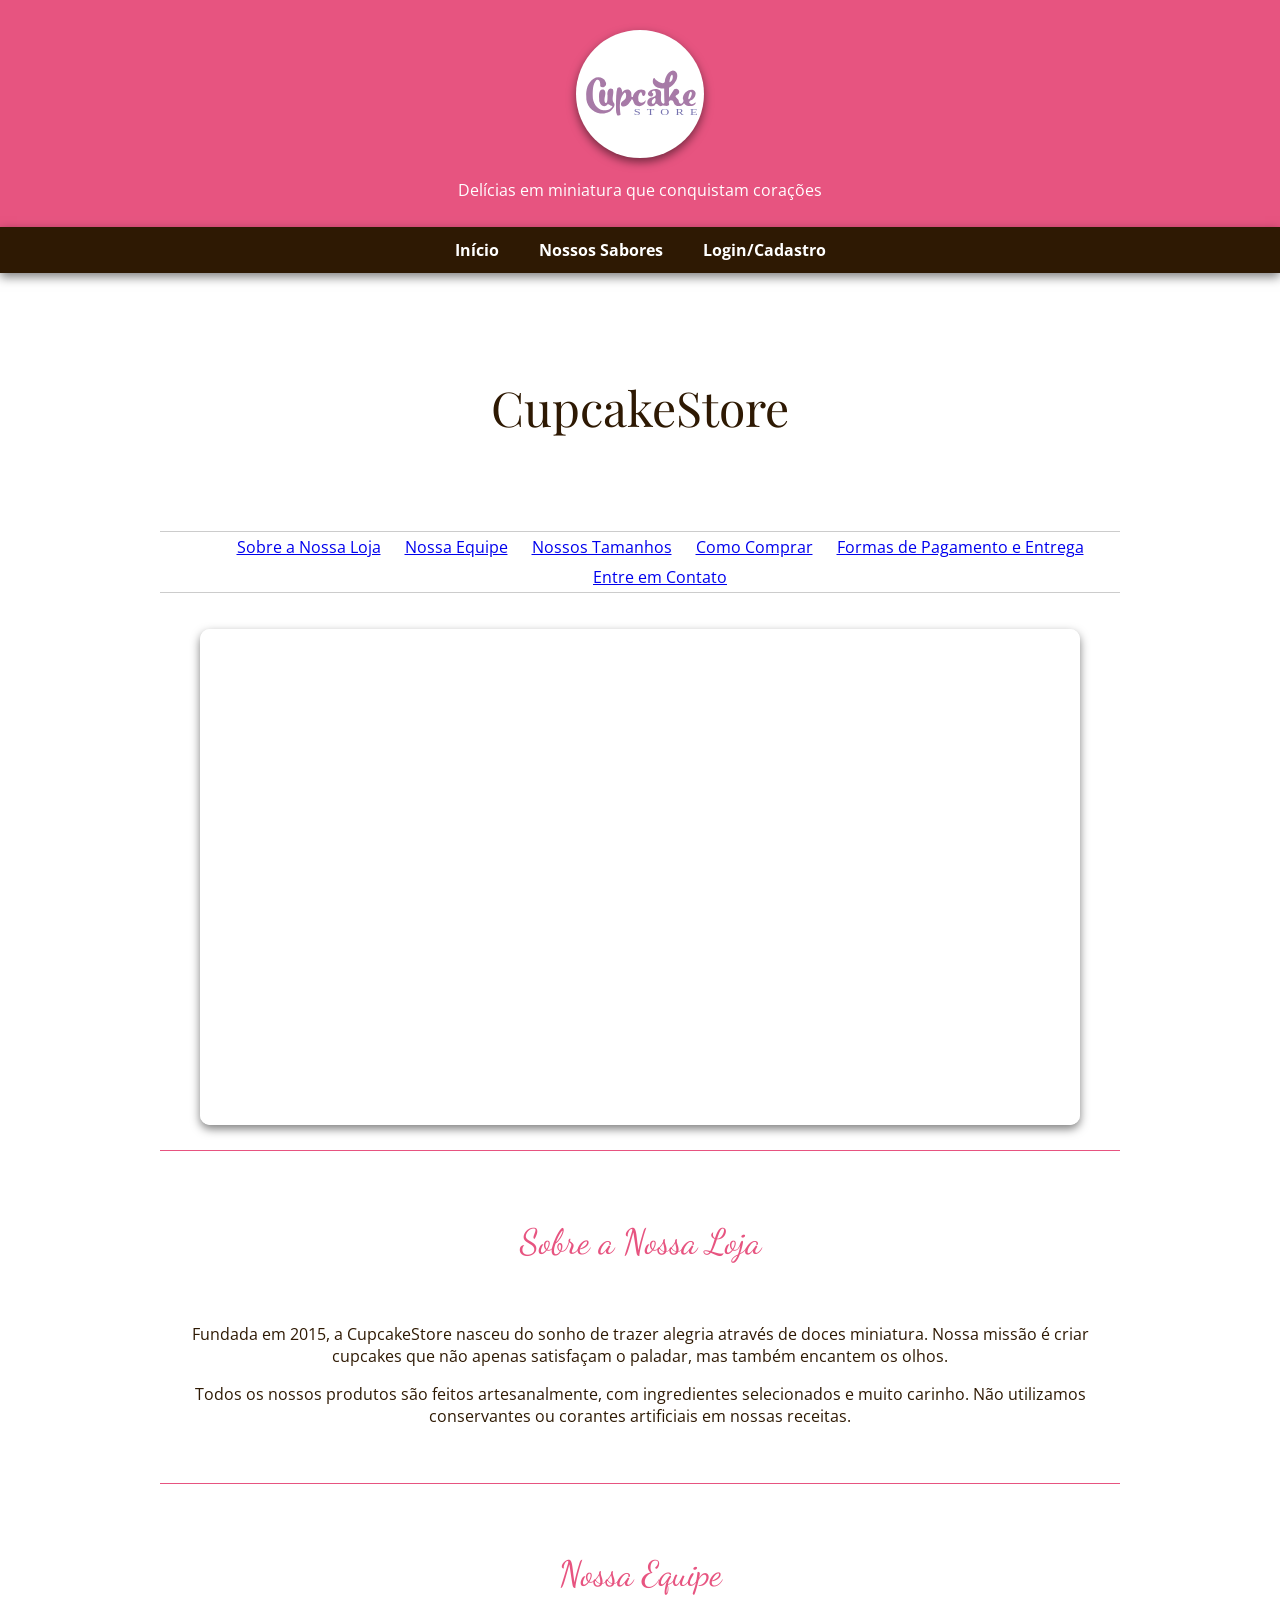
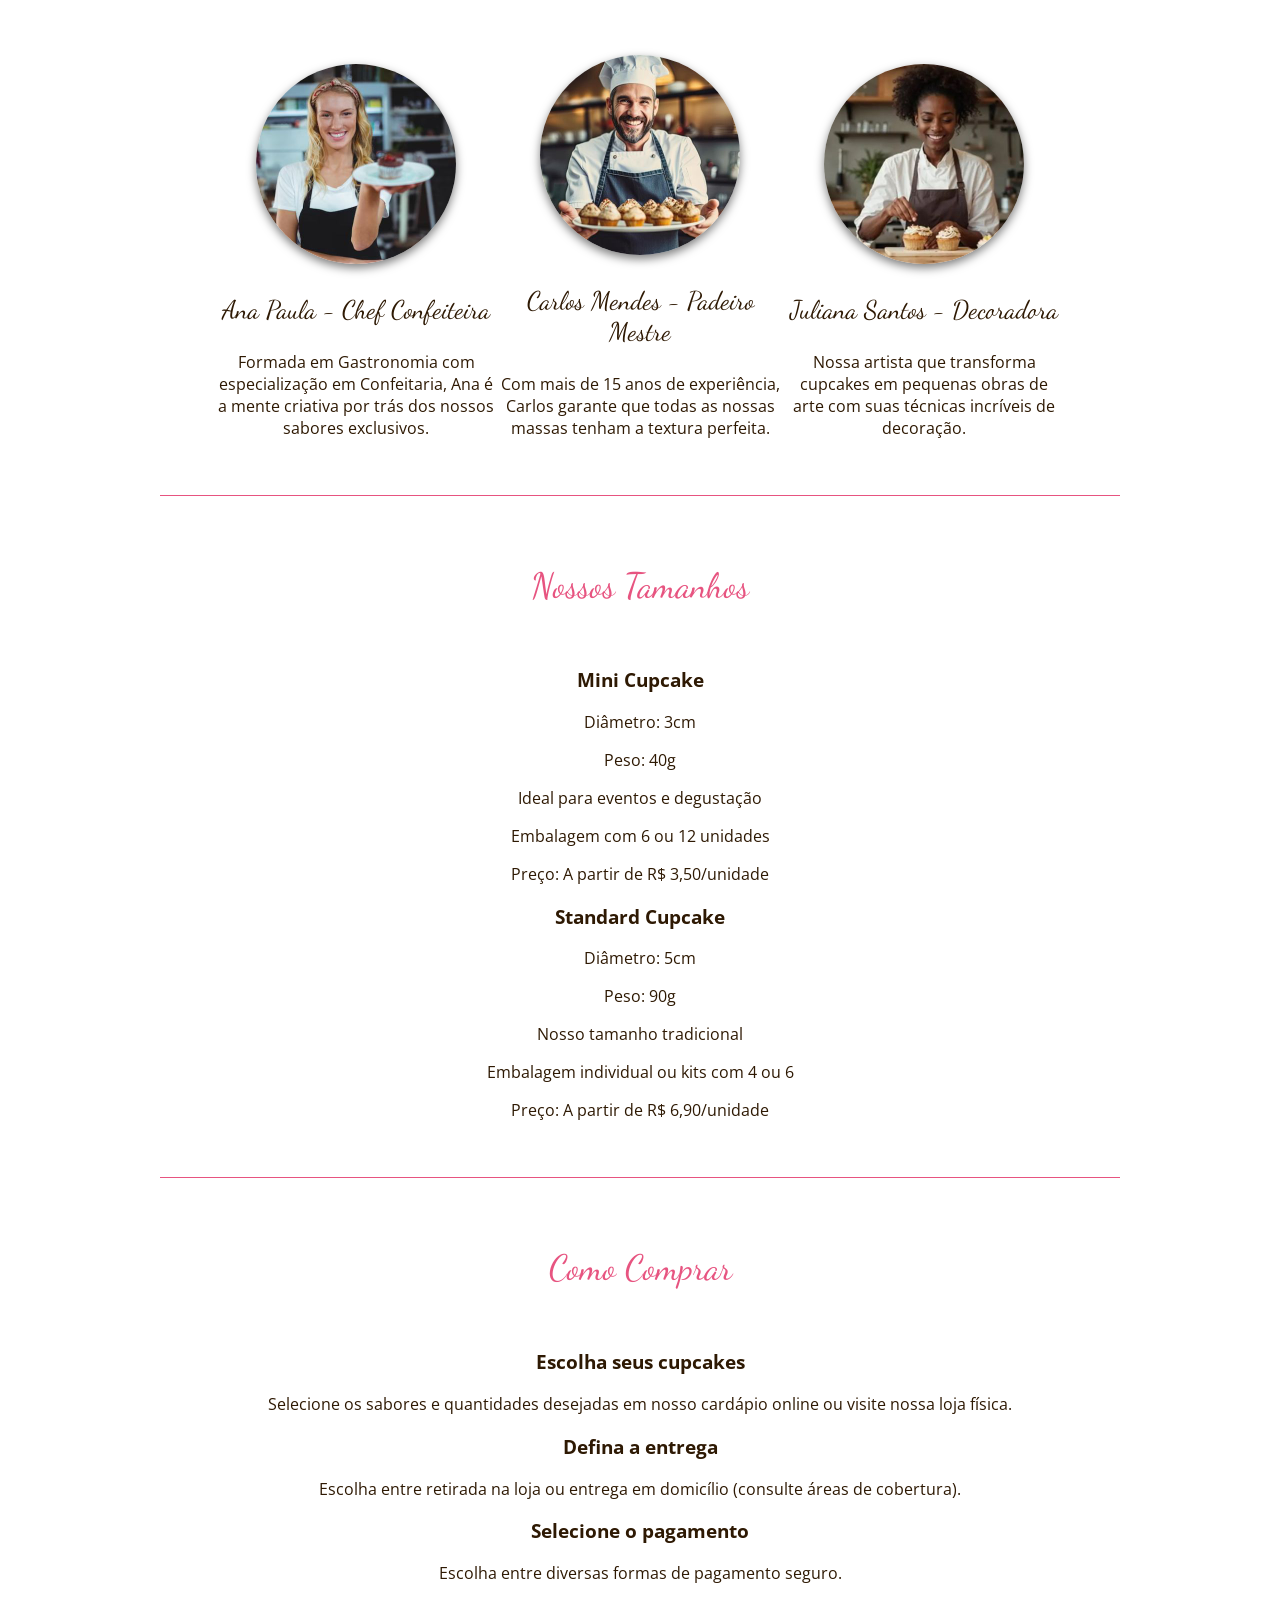
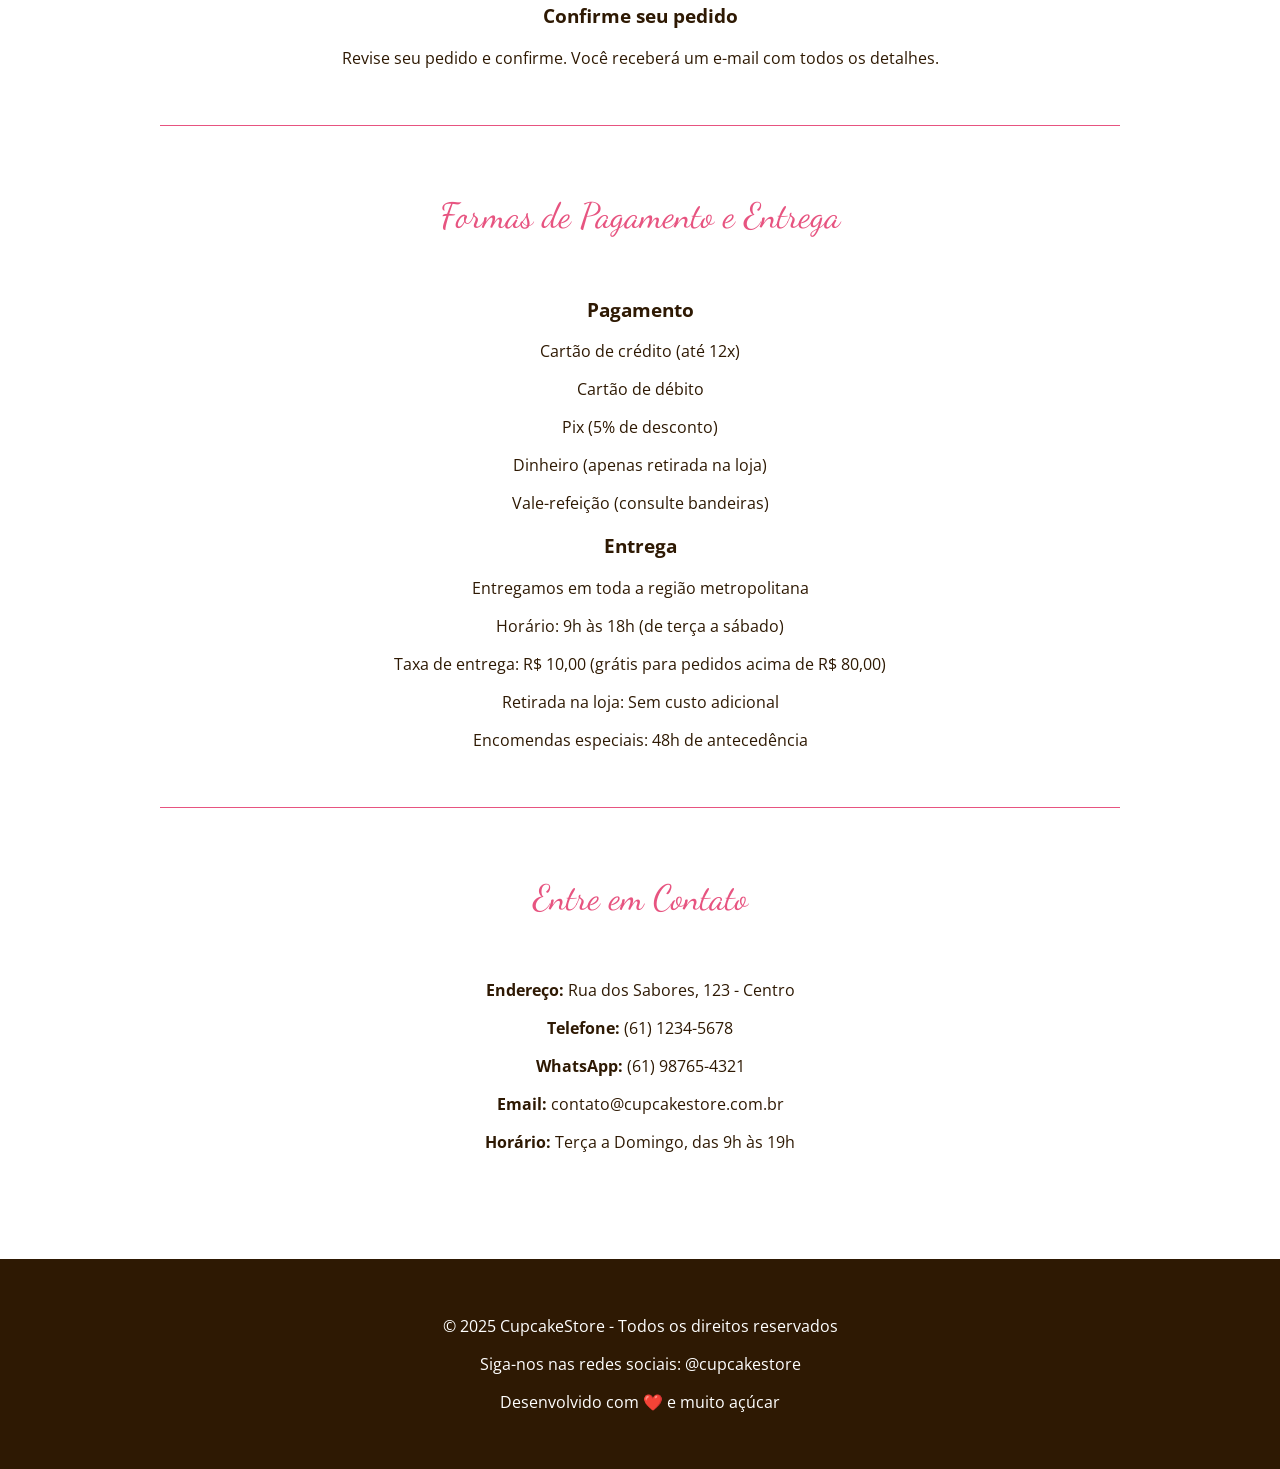
<file: index.html>
<!DOCTYPE html>
<html lang="pt-BR">

<head>
    <!-- Raiz do site ou subdomínio -->
    <meta charset="UTF-8">
    <meta name="viewport" content="width=device-width, initial-scale=1.0">
    <title>CupcakeStore - Delícias em Miniatura</title>
    <link rel="shortcut icon" href="img/cupcakestore-logo.svg" type="image/x-icon">
    <link rel="stylesheet" href="css/style.css">
    <link href="https://fonts.googleapis.com/css2?family=Dancing+Script&family=Open+Sans:ital,wght@0,300..800;1,300..800&family=Playfair+Display&display=swap" rel="stylesheet">
</head>

<body>
    <!-- Cabeçalho -->
    <header id="cabecalho">
        <!-- Logomarca e Slogan -->
        <div id="marca">
            <div class="conteiner">
                <img id="marcaImagem" src="img/cupcakestore-logo.svg" alt="cupcakestore-logo.svg" width="128px">
                <p id="marcaSlogan">Delícias em miniatura que conquistam corações</p>
            </div>
        </div>
        <!-- Navegação Global -->
        <nav id="navegacaoGlobal" class="fundo-escuro sombra">
            <ul class="conteiner">
                <li><a href="index.html">Início</a></li>
                <li><a href="sabores.html">Nossos Sabores</a></li>
                <li><a href="login.html">Login/Cadastro</a></li>
            </ul>
        </nav>
    </header>
    <hr>
    <!-- Conteúdo Principal -->
    <main id="principal" class="conteiner">
        <!-- Título da Página -->
        <h1>CupcakeStore</h1>
        <nav id="navegacaoLocal">
            <ul>
                <li><a href="#sobre">Sobre a Nossa Loja</a></li>
                <li><a href="#equipe">Nossa Equipe</a></li>
                <li><a href="#tamanhos">Nossos Tamanhos</a></li>
                <li><a href="#comprar">Como Comprar</a></li>
                <li><a href="#pagamento">Formas de Pagamento e Entrega</a></li>
                <li><a href="#contato">Entre em Contato</a></li>
            </ul>
        </nav>
        <!-- Iframe -->
        <section id="video">
            <iframe class="sombra" width="560" height="315"
                src="https://www.youtube.com/embed/6ISeH95sN54?si=oLLN1qYZLjZJIH_0&amp;controls=0"
                title="YouTube video player" frameborder="0"
                allow="accelerometer; autoplay; clipboard-write; encrypted-media; gyroscope; picture-in-picture; web-share"
                referrerpolicy="strict-origin-when-cross-origin" allowfullscreen>
            </iframe>
        </section>
        <!-- Sobre a Nossa Loja -->
        <section id="sobre" class="secao">
            <h2>Sobre a Nossa Loja</h2>
            <p>Fundada em 2015, a CupcakeStore nasceu do sonho de trazer alegria através de doces miniatura. Nossa
                missão é criar cupcakes que não apenas satisfaçam o paladar, mas também encantem os olhos.</p>

            <p>Todos os nossos produtos são feitos artesanalmente, com ingredientes selecionados e muito carinho. Não
                utilizamos conservantes ou corantes artificiais em nossas receitas.</p>
        </section>
        <!-- Nossa Equipe -->
        <section id="equipe" class="secao">
            <h2>Nossa Equipe</h2>
            <div>
                <div class="caixa">
                    <img class="borda-circulo sombra" src="img/equipe-ana-paula.jpg" alt="equipe-ana-paula.jpg" width="280px">
                    <h3>Ana Paula - Chef Confeiteira</h3>
                    <p>Formada em Gastronomia com especialização em Confeitaria, Ana é a mente criativa por trás dos nossos
                        sabores exclusivos.</p>
                </div>
                <div class="caixa">
                    <img class="borda-circulo sombra" src="img/equipe-carlos-mendes.jpg" alt="equipe-carlos-mendes.jpg" width="280px">
                    <h3>Carlos Mendes - Padeiro Mestre</h3>
                    <p>Com mais de 15 anos de experiência, Carlos garante que todas as nossas massas tenham a textura
                        perfeita.</p>
                </div>
                <div class="caixa">
                    <img class="borda-circulo sombra" src="img/equipe-juliana-santos.jpg" alt="equipe-juliana-santos.jpg" width="280px">
                    <h3>Juliana Santos - Decoradora</h3>
                    <p>Nossa artista que transforma cupcakes em pequenas obras de arte com suas técnicas incríveis de
                        decoração.</p>
                </div>
            </div>
        </section>
        <!-- Nossos Tamanhos -->
        <section id="tamanhos" class="secao">
            <h2>Nossos Tamanhos</h2>
            <div>
                <div>
                    <h3 class="texto-claro">Mini Cupcake</h3>
                    <p>Diâmetro: 3cm</p>
                    <p>Peso: 40g</p>
                    <p>Ideal para eventos e degustação</p>
                    <p>Embalagem com 6 ou 12 unidades</p>
                    <p>Preço: A partir de R$ 3,50/unidade</p>
                </div>
                <div>
                    <h3 class="texto-claro">Standard Cupcake</h3>
                    <p>Diâmetro: 5cm</p>
                    <p>Peso: 90g</p>
                    <p>Nosso tamanho tradicional</p>
                    <p>Embalagem individual ou kits com 4 ou 6</p>
                    <p>Preço: A partir de R$ 6,90/unidade</p>
                </div>
            </div>
        </section>
        <!-- Como Comprar -->
        <section id="comprar" class="secao">
            <h2>Como Comprar</h2>
            <div>
                <h3>Escolha seus cupcakes</h3>
                <p>Selecione os sabores e quantidades desejadas em nosso cardápio online ou visite nossa loja física.
                </p>
            </div>

            <div>
                <h3>Defina a entrega</h3>
                <p>Escolha entre retirada na loja ou entrega em domicílio (consulte áreas de cobertura).</p>
            </div>

            <div>
                <h3>Selecione o pagamento</h3>
                <p>Escolha entre diversas formas de pagamento seguro.</p>
            </div>

            <div>
                <h3>Confirme seu pedido</h3>
                <p>Revise seu pedido e confirme. Você receberá um e-mail com todos os detalhes.</p>
            </div>
        </section>
        <!-- Formas de Pagamento e Entrega -->
        <section id="pagamento" class="secao">
            <h2>Formas de Pagamento e Entrega</h2>
            <div>
                <div>
                    <h3>Pagamento</h3>
                    <p>Cartão de crédito (até 12x)</p>
                    <p>Cartão de débito</p>
                    <p>Pix (5% de desconto)</p>
                    <p>Dinheiro (apenas retirada na loja)</p>
                    <p>Vale-refeição (consulte bandeiras)</p>
                </div>
                <div>
                    <h3>Entrega</h3>
                    <p>Entregamos em toda a região metropolitana</p>
                    <p>Horário: 9h às 18h (de terça a sábado)</p>
                    <p>Taxa de entrega: R$ 10,00 (grátis para pedidos acima de R$ 80,00)</p>
                    <p>Retirada na loja: Sem custo adicional</p>
                    <p>Encomendas especiais: 48h de antecedência</p>
                </div>
            </div>
        </section>
        <!-- Entre em Contato -->
        <section id="contato" class="secao">
            <h2>Entre em Contato</h2>
            <p><strong>Endereço:</strong> Rua dos Sabores, 123 - Centro</p>
            <p><strong>Telefone:</strong> (61) 1234-5678</p>
            <p><strong>WhatsApp:</strong> (61) 98765-4321</p>
            <p><strong>Email:</strong> contato@cupcakestore.com.br</p>
            <p><strong>Horário:</strong> Terça a Domingo, das 9h às 19h</p>
        </section>
    </main>
    <hr>
    <!-- Rodapé -->
    <footer id="rodape">
        <p>&copy; 2025 CupcakeStore - Todos os direitos reservados</p>
        <p>Siga-nos nas redes sociais: @cupcakestore</p>
        <p>Desenvolvido com ❤️ e muito açúcar</p>
    </footer>
</body>

</html>
</file>
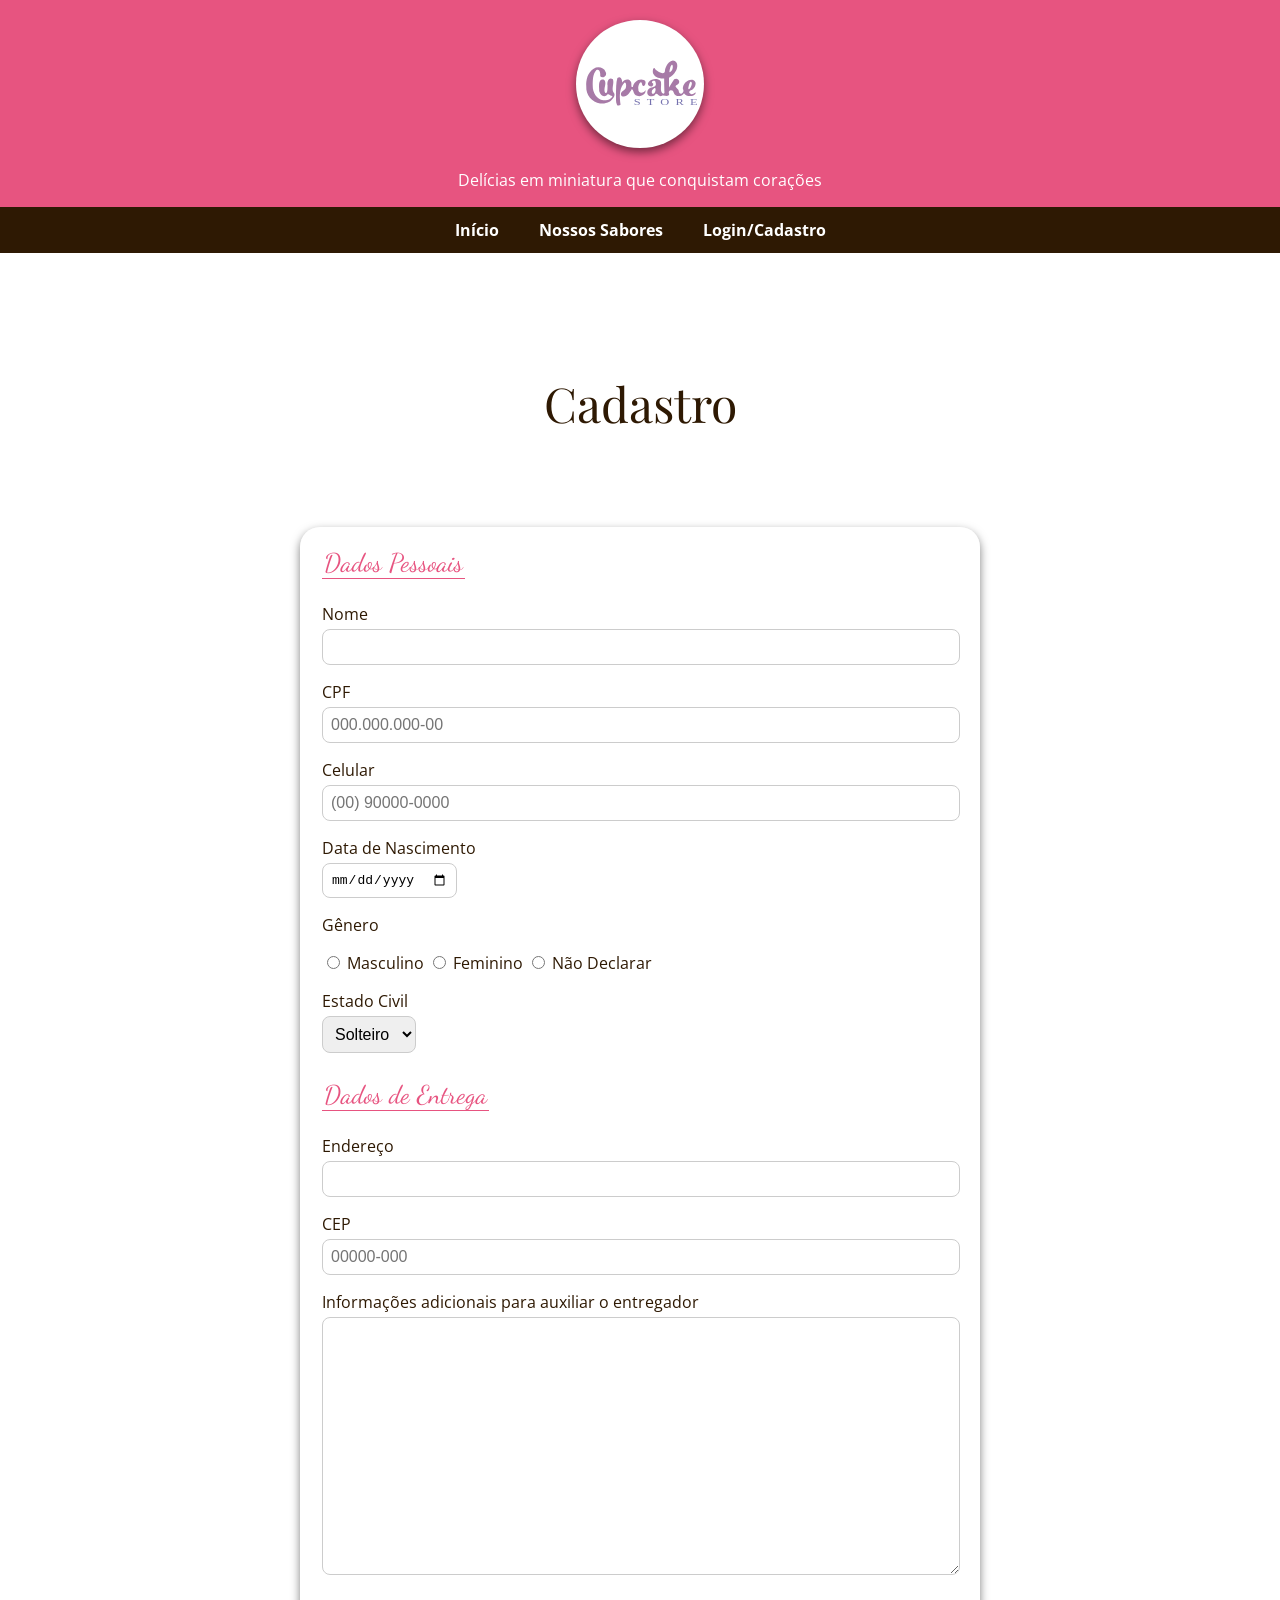
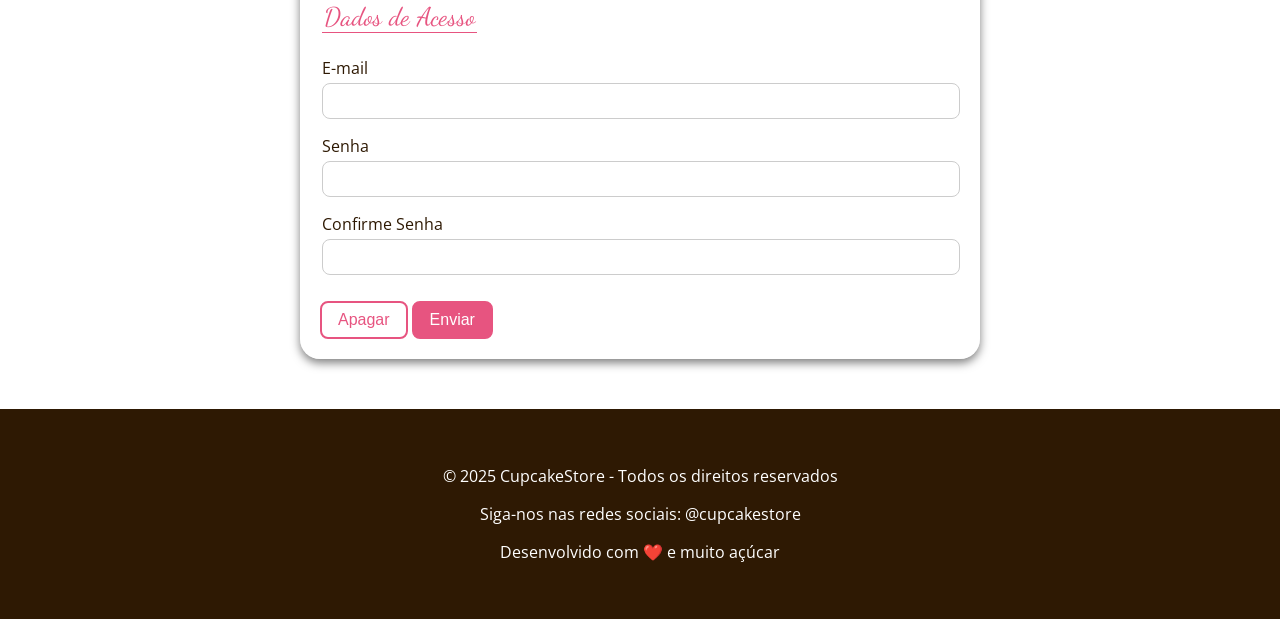
<file: cadastro.html>
<!DOCTYPE html>
<html lang="pt-BR">

<head>
    <base href="/">
    <meta charset="UTF-8">
    <meta name="viewport" content="width=device-width, initial-scale=1.0">
    <title>Cadastro - CupcakeStore</title>
    <link rel="shortcut icon" href="img/cupcakestore-logo.svg" type="image/x-icon">
    <link rel="shortcut icon" href="img/cupcakestore-logo.svg" type="image/x-icon">
    <link
        href="https://fonts.googleapis.com/css2?family=Dancing+Script&family=Open+Sans:ital,wght@0,300..800;1,300..800&family=Playfair+Display&display=swap"
        rel="stylesheet">
    <link rel="stylesheet" href="css/style.css">
</head>

<body>
    <header id="cabecalho">
        <div id="marca">
            <img id="marcaImagem" src="img/cupcakestore-logo.svg" width="128px" alt="">
            <p id="marcaSlogan">Delícias em miniatura que conquistam corações</p>
        </div>
        <!-- Navegação Global -->
        <nav id="navegacaoGlobal">
            <ul>
                <li><a href="index.html">Início</a></li>
                <li><a href="sabores.html">Nossos Sabores</a></li>
                <li><a href="login.html">Login/Cadastro</a></li>
            </ul>
        </nav>
    </header>
    <hr>
    <hr>
    <main class="conteiner">
        <h1>Cadastro</h1>
        <form id="formularioCadastro" class="formulario sombra" action="" method="post">
            <fieldset class="">
                <legend>Dados Pessoais</legend>
                <div class="formulario-campo">
                    <label for="nome">Nome</label>
                    <input id="nome" name="nome" type="text" required>
                </div>
                <div class="formulario-campo">
                    <label for="cpf">CPF</label>
                    <input id="cpf" name="cpf" type="text" placeholder="000.000.000-00" required>
                </div>
                <div class="formulario-campo">
                    <label for="celular">Celular</label>
                    <input id="celular" name="celular" type="text" placeholder="(00) 90000-0000">
                </div>
                <div class="formulario-campo">
                    <label for="nascimento">Data de Nascimento</label>
                    <input type="date" id="nascimento" name="nascimento">
                </div>
                <div class="formulario-campo-radio">
                    <p>Gênero</p>
                    <input type="radio" id="masculino" name="genero" value="masculino">
                    <label for="masculino">Masculino</label>
                    <input type="radio" id="feminino" name="genero" value="feminino">
                    <label for="feminino">Feminino</label>
                    <input type="radio" id="naoDeclarar" name="genero" value="">
                    <label for="naoDeclarar">Não Declarar</label>
                </div>

                <div class="formulario-campo">
                    <label for="estadoCivil">Estado Civil</label>
                    <select name="estado_civil" id="estadoCivil">
                        <option value="solteiro">Solteiro</option>
                        <option value="casado">Casado</option>
                    </select>
                </div>
            </fieldset>
            
            <fieldset>
                <legend>Dados de Entrega</legend>
                <div class="formulario-campo">
                    <label for="endereco">Endereço</label>
                    <input type="text" id="endereco" name="endereco" maxlength="250" required>
                </div>
                <div class="formulario-campo">
                    <label for="cep">CEP</label>
                    <input type="text" name="cep" id="cep" placeholder="00000-000">
                </div>
                <div class="formulario-campo">
                    <label for="adicionais">Informações adicionais para auxiliar o entregador</label>
                    <textarea name="adicionais" id="adicionais" maxlength="250"></textarea>
                </div>
            </fieldset>

            <fieldset>
                <legend>Dados de Acesso</legend>
                <div class="formulario-campo">
                    <label for="email">E-mail</label>
                    <input type="email" id="email" name="email" required>
                </div>
                <div class="formulario-campo">
                    <label for="novaSenha">Senha</label>
                    <input type="password" id="novaSenha" name="nova_senha" required>
                </div>
                <div class="formulario-campo">
                    <label for="confirmeSenha">Confirme Senha</label>
                    <input type="password" id="confirmeSenha" name="confirme_senha" required>
                </div>
            </fieldset>

            <div>
                <button class="botao-secundario" type="reset">Apagar</button>
                <button class="botao-primario" type="submit">Enviar</button>
            </div>
        </form>
    </main>
    <hr>
    <footer id="rodape">
        <p>&copy; 2025 CupcakeStore - Todos os direitos reservados</p>
        <p>Siga-nos nas redes sociais: @cupcakestore</p>
        <p>Desenvolvido com ❤️ e muito açúcar</p>
    </footer>
</body>

</html>
</file>
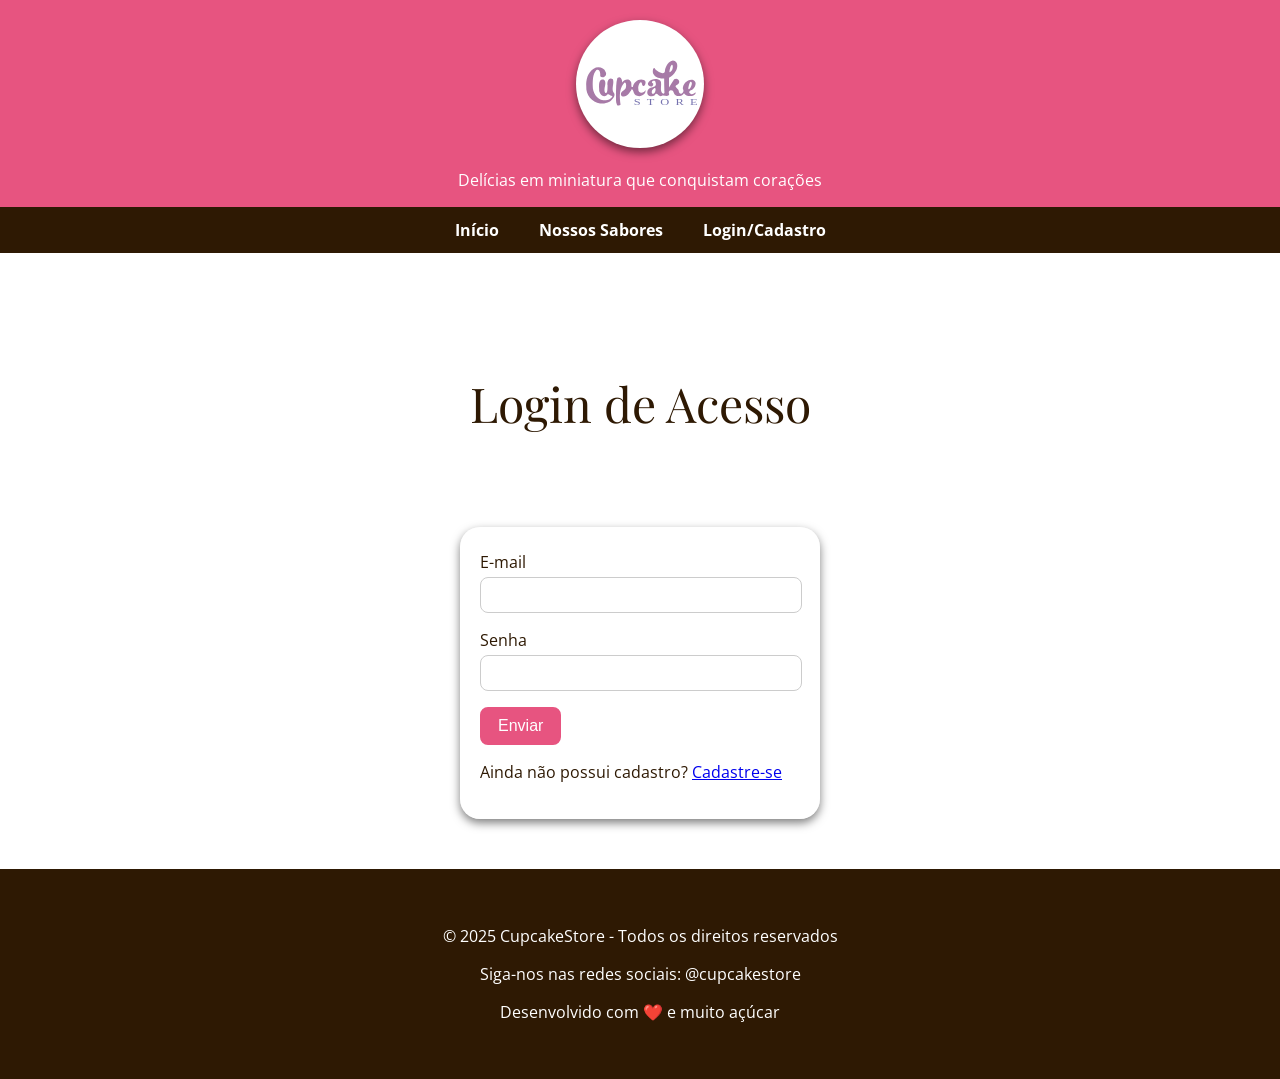
<file: login.html>
<!DOCTYPE html>
<html lang="pt-BR">

<head>
    <base href="/">
    <meta charset="UTF-8">
    <meta name="viewport" content="width=device-width, initial-scale=1.0">
    <title>Login - CupcakeStore</title>
    <link rel="shortcut icon" href="img/cupcakestore-logo.svg" type="image/x-icon">
    <link
        href="https://fonts.googleapis.com/css2?family=Dancing+Script&family=Open+Sans:ital,wght@0,300..800;1,300..800&family=Playfair+Display&display=swap"
        rel="stylesheet">
    <link rel="stylesheet" href="css/style.css">
</head>

<body>
    <header id="cabecalho">
        <div id="marca">
            <img id="marcaImagem" src="img/cupcakestore-logo.svg" width="128px" alt="">
            <p id="marcaSlogan">Delícias em miniatura que conquistam corações</p>
        </div>
        <!-- Navegação Global -->
        <nav id="navegacaoGlobal">
            <ul>
                <li><a href="index.html">Início</a></li>
                <li><a href="sabores.html">Nossos Sabores</a></li>
                <li><a href="login.html">Login/Cadastro</a></li>
            </ul>
        </nav>
    </header>
    <hr>
    <main class="conteiner">
        <h1>Login de Acesso</h1>
        <form id="formularioLogin" class="formulario sombra" action="" method="post">
            <div>
                <div class="formulario-campo">
                    <label for="email">E-mail</label>
                    <input id="email" name="email" type="email" required>
                </div>
                <div class="formulario-campo">
                    <label for="senha">Senha</label>
                    <input id="senha" name="senha" type="password" required>
                </div>
            </div>
            <div>
                <button class="botao-primario" type="submit">Enviar</button>
                <p>Ainda não possui cadastro? <a href="cadastro.html">Cadastre-se</a></p>
                
            </div>
        </form>

    </main>
    <hr>
    <footer id="rodape">
        <p>&copy; 2025 CupcakeStore - Todos os direitos reservados</p>
        <p>Siga-nos nas redes sociais: @cupcakestore</p>
        <p>Desenvolvido com ❤️ e muito açúcar</p>
    </footer>
</body>

</html>
</file>
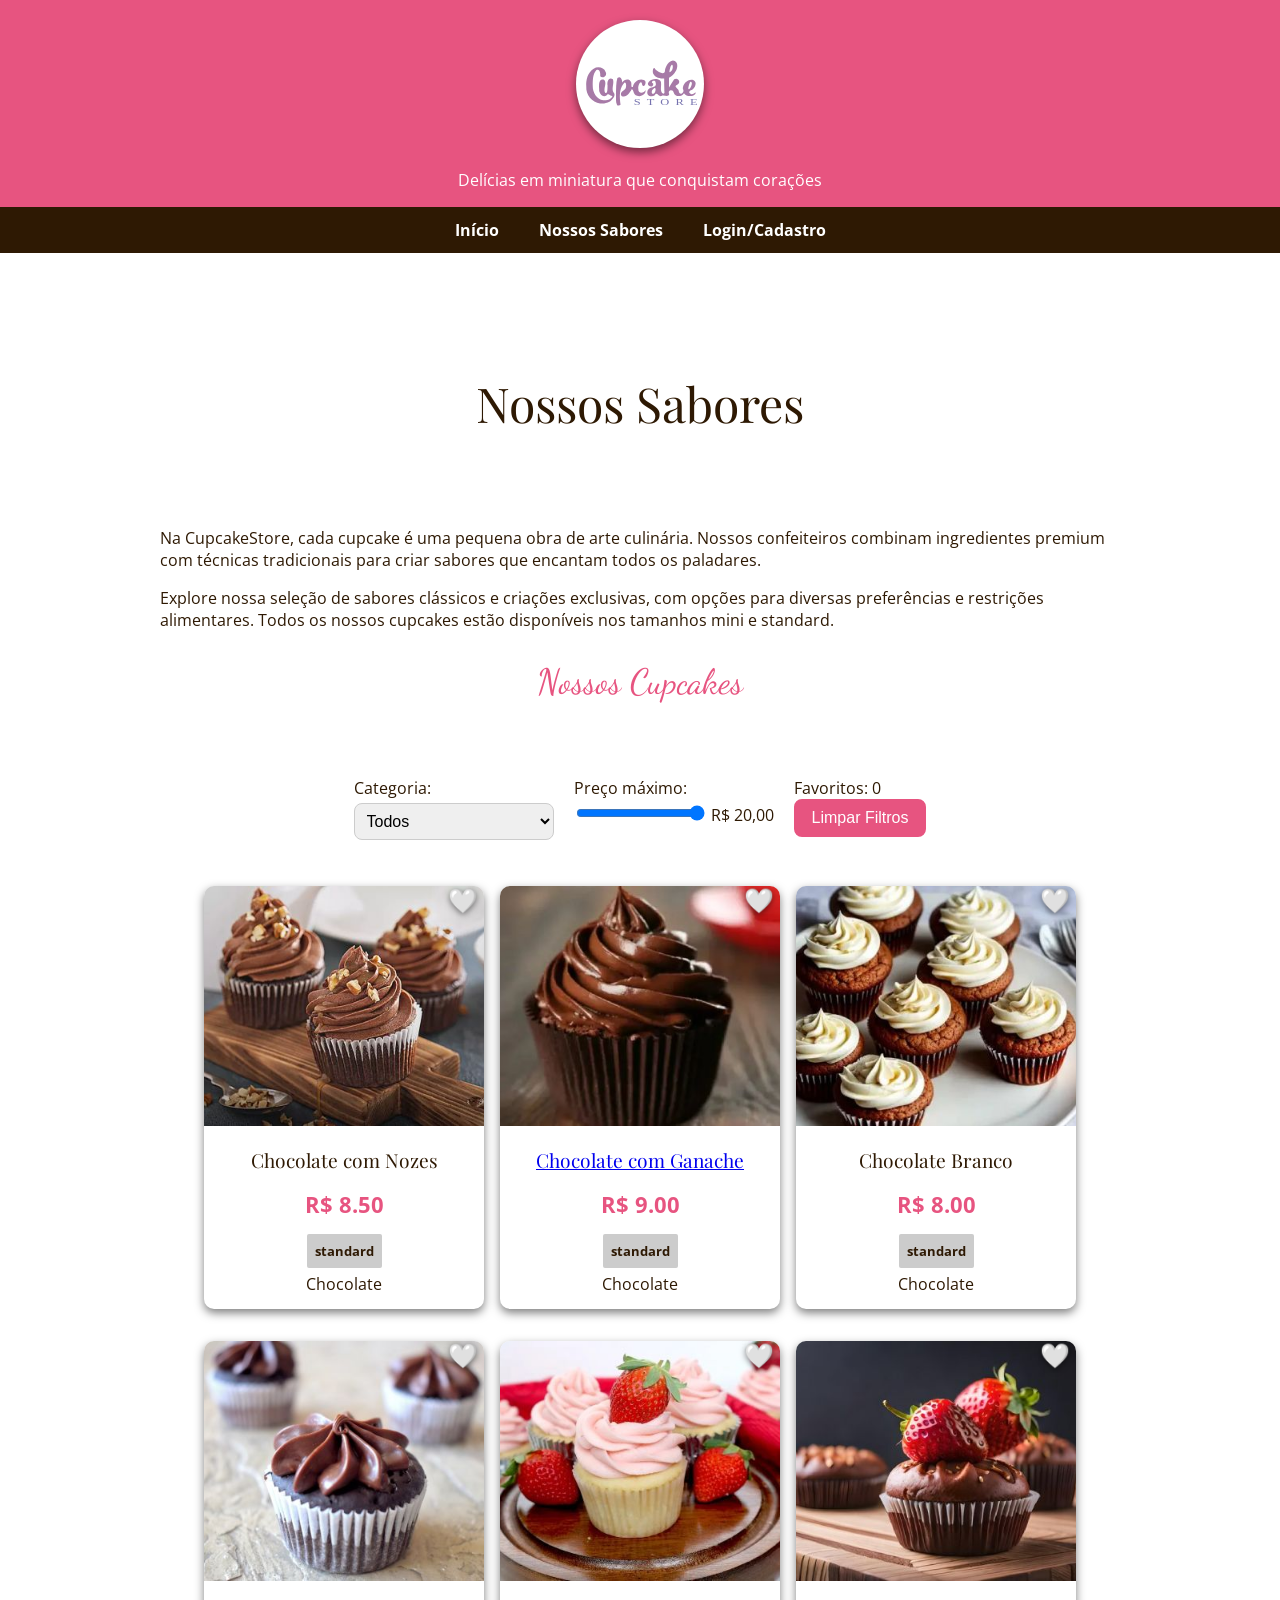
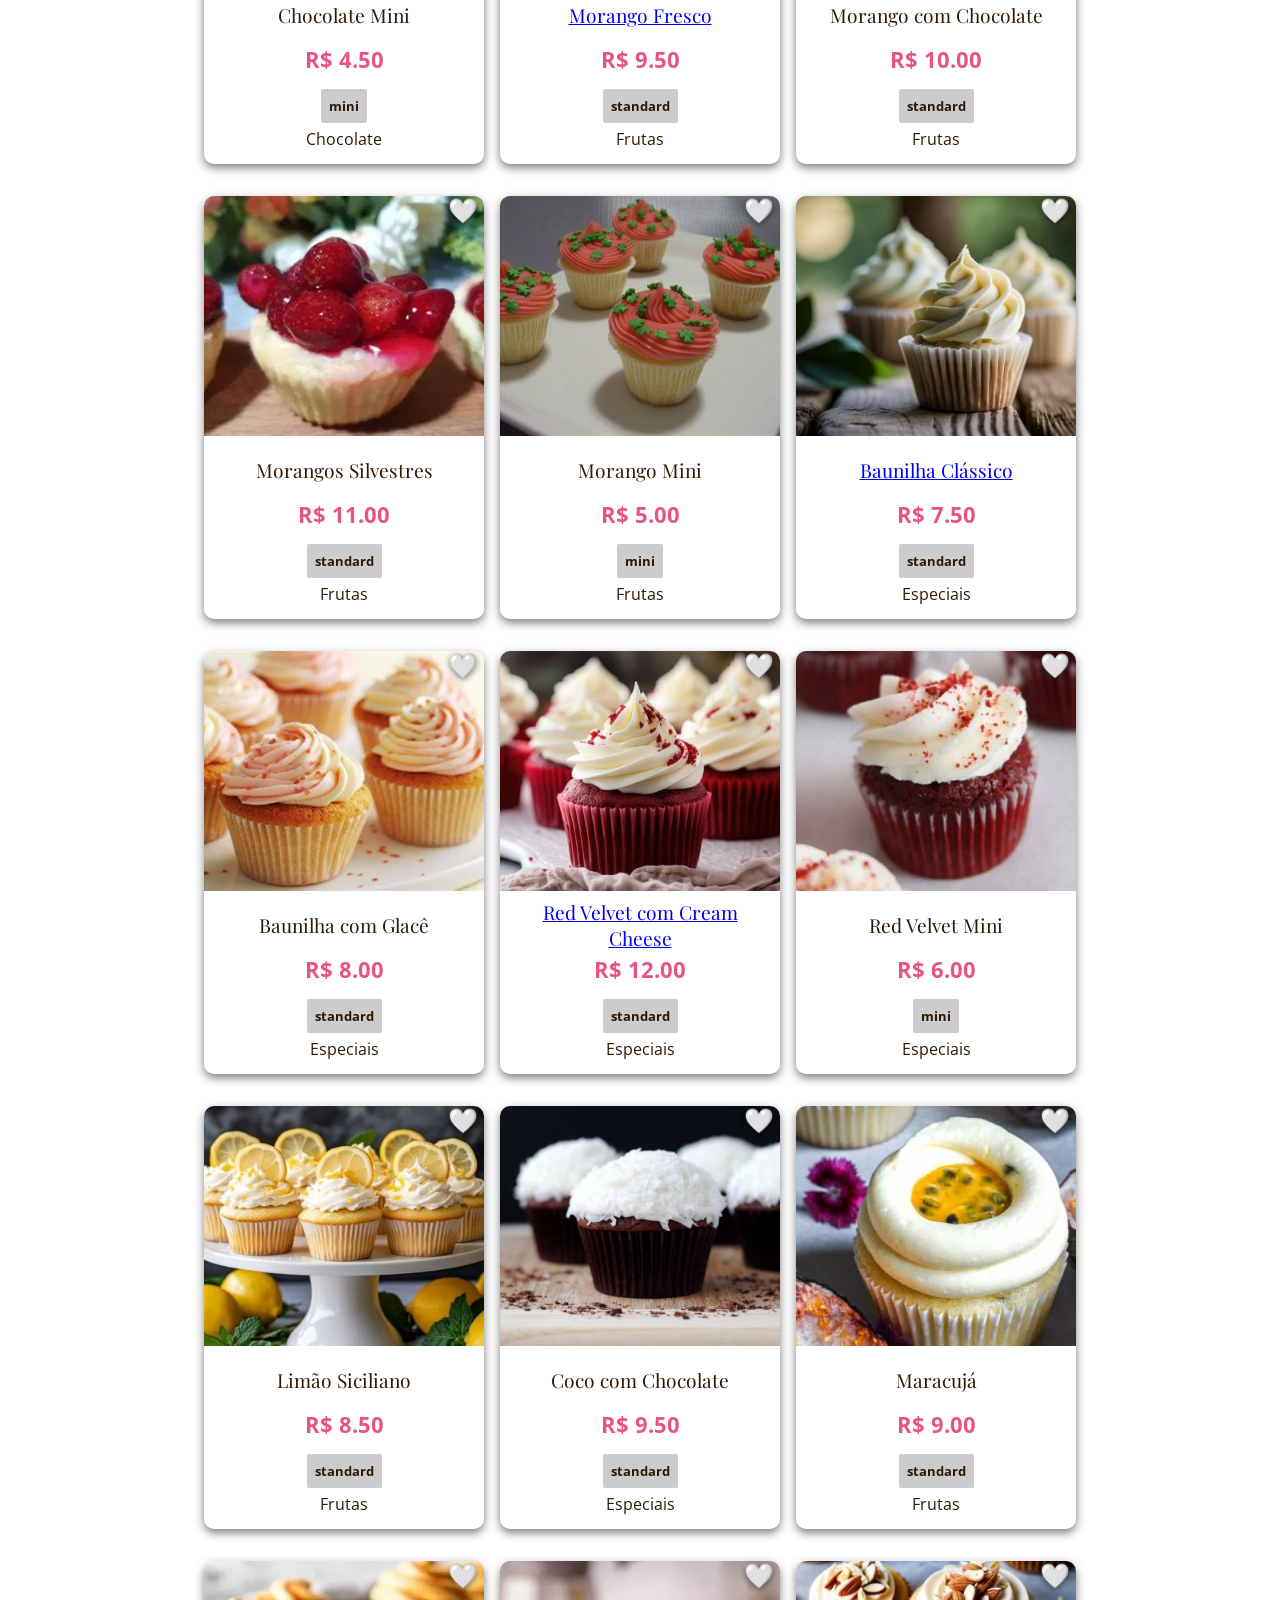
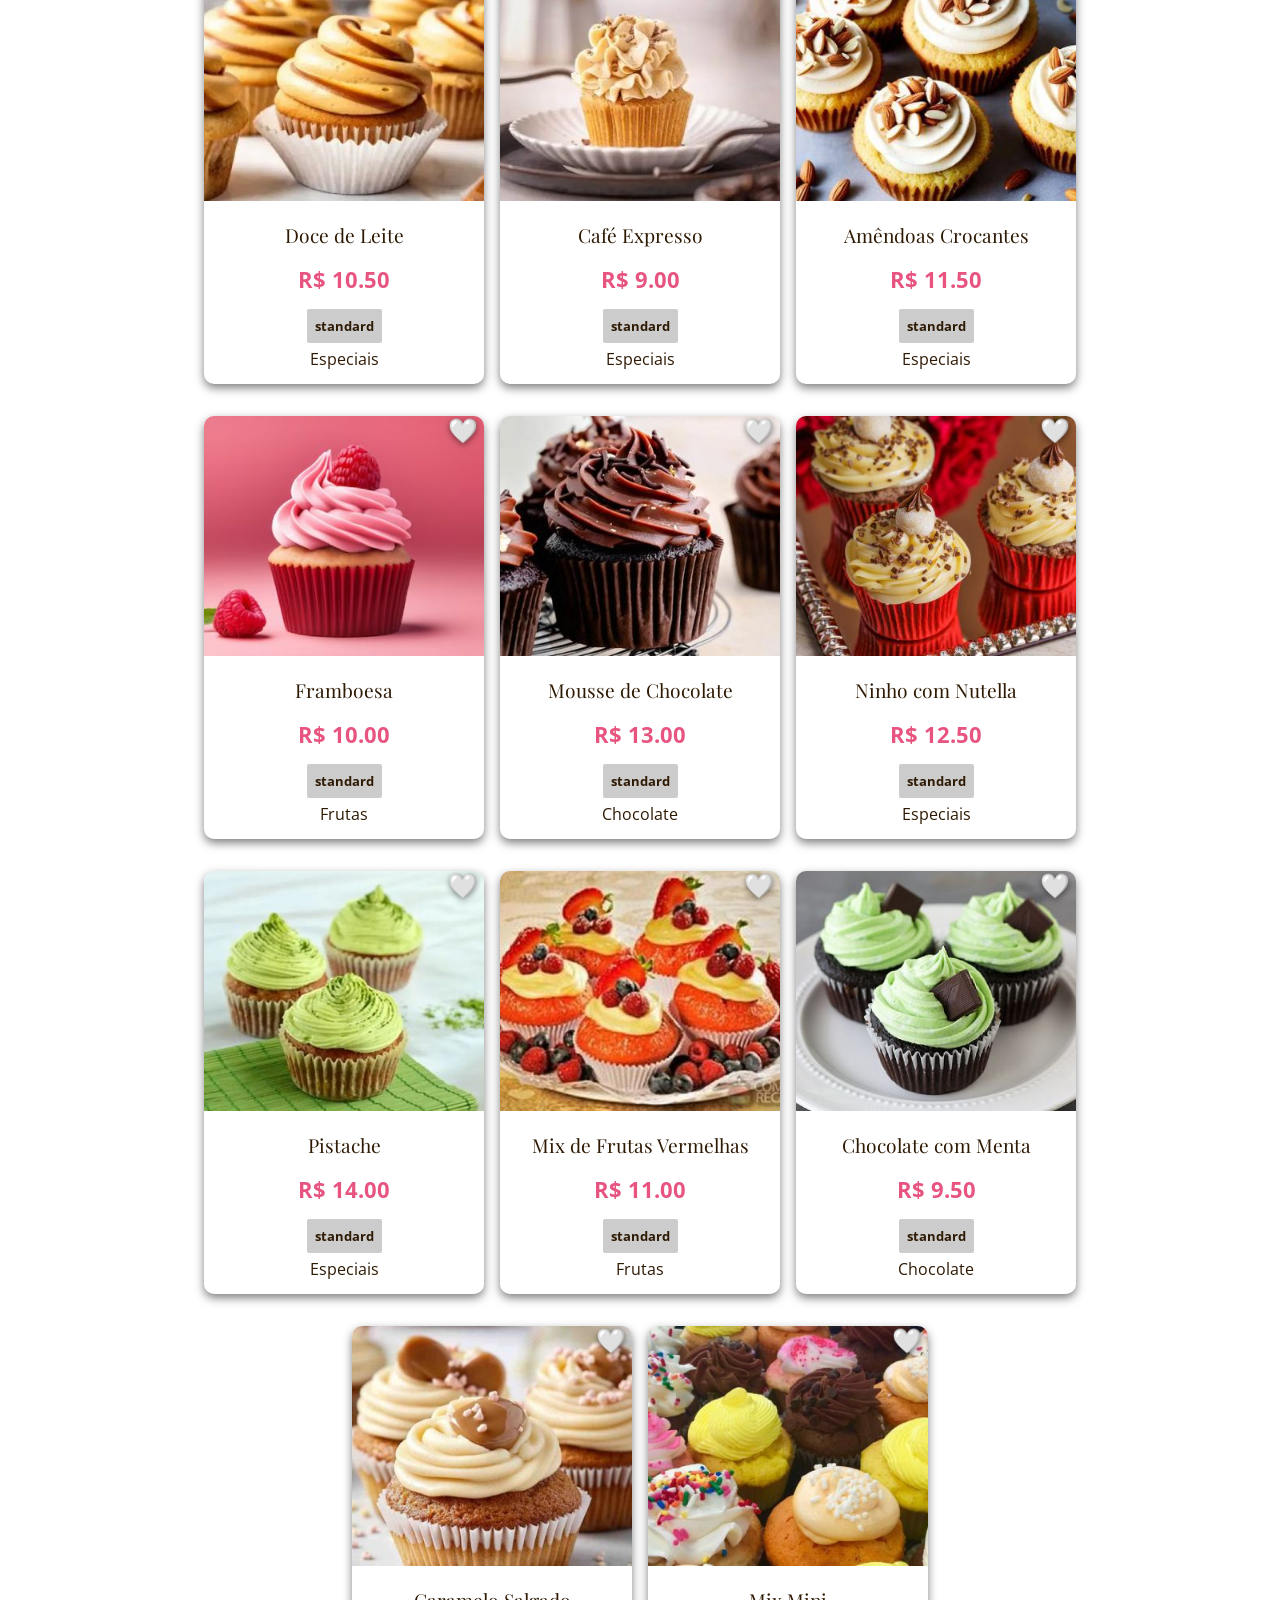
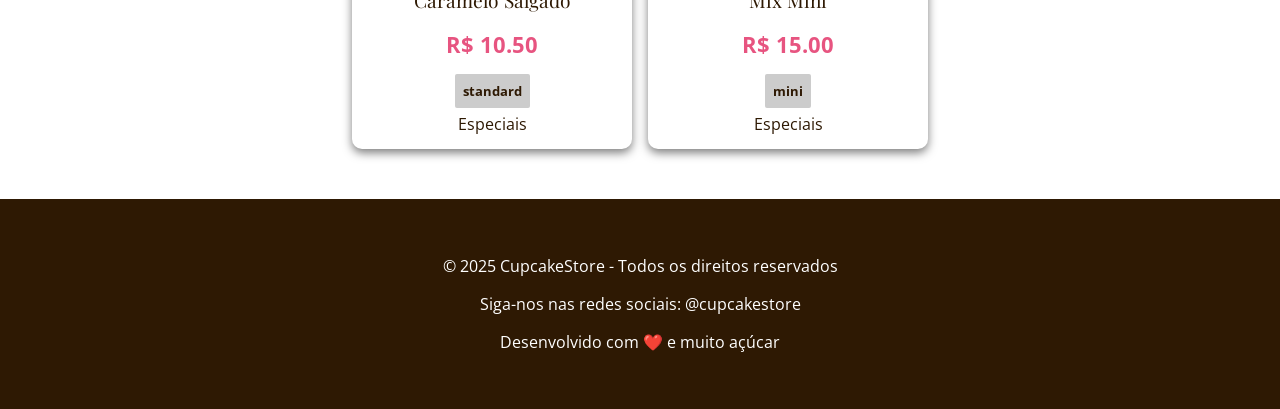
<file: sabores.html>
<!DOCTYPE html>
<html lang="pt-BR">

<head>
    <meta charset="UTF-8">
    <meta name="viewport" content="width=device-width, initial-scale=1.0">
    <title>Sabores - CupcakeStore</title>
    <link rel="shortcut icon" href="img/cupcakestore-logo.svg" type="image/x-icon">
    <link
        href="https://fonts.googleapis.com/css2?family=Dancing+Script&family=Open+Sans:ital,wght@0,300..800;1,300..800&family=Playfair+Display&display=swap"
        rel="stylesheet">

        <link rel="stylesheet" href="css/modal.css">
        <link rel="stylesheet" href="css/style.css">
    <link rel="stylesheet" href="css/style.css">
</head>

<body>
    <header id="cabecalho">
        <div id="marca">
            <img id="marcaImagem" src="img/cupcakestore-logo.svg" width="128px" alt="">
            <p id="marcaSlogan">Delícias em miniatura que conquistam corações</p>
        </div>
        <!-- Navegação Global -->
        <nav id="navegacaoGlobal">
            <ul>
                <li><a href="index.html">Início</a></li>
                <li><a href="sabores.html">Nossos Sabores</a></li>
                <li><a href="login.html">Login/Cadastro</a></li>
            </ul>
        </nav>
    </header>
    <hr>
    <main class="conteiner">
        <h1>Nossos Sabores</h1>
        <div class="introducao">
            <p>Na CupcakeStore, cada cupcake é uma pequena obra de arte culinária. Nossos confeiteiros combinam
                ingredientes
                premium com técnicas tradicionais para criar sabores que encantam todos os paladares.</p>
            <p>Explore nossa seleção de sabores clássicos e criações exclusivas, com opções para diversas preferências e
                restrições alimentares. Todos os nossos cupcakes estão disponíveis nos tamanhos mini e standard.</p>
        </div>

        <!-- Lista de Produtos -->
        <section id="produtos">
            <h2>Nossos Cupcakes</h2>
            <!-- Filtros -->
            <div id="filtros">

                <div class="formulario-campo">
                    <label for="categoriaFiltro">Categoria:</label>
                    <select id="categoriaFiltro">
                        <option value="todos">Todos</option>
                        <option value="chocolate">Chocolate</option>
                        <option value="frutas">Frutas</option>
                        <option value="especiais">Especiais</option>
                    </select>
                </div>
                <div class="formulario-campo">
                    <label for="precoFiltro">Preço máximo:</label>
                    <input type="range" id="precoFiltro" min="5" max="20" value="20">
                    <span id="precoValor">R$ 20,00</span>
                </div>

                <div>
                    <div id="favoritosQuantidade">Favoritos: <span>0</span></div>
                    <button id="botaoLimparFiltros" class="botao-primario">Limpar Filtros</button>
                </div>
            </div>

            <!-- Listagem -->
            <div id="produtosGrade" class="product-grid">
                <!-- Os cupcakes serão inseridos aqui via JavaScript -->
            </div>
        </section>

        <!-- MODAL -->
         <div id="modal" class="modal">
            <div class="modal-conteudo">
                <div class="modal-cabecalho">
                    <h3 class="modal-titulo">Informações do cupcake</h3>
                    <button class="botao-fechar" onclick="fecharModal();">&times;</button>
               </div>
               <div class="modal-corpo">
                   <p>Carregando informações...</p>
               </div>
           </div>
        </div>

    </main>
    <hr>
    <footer id="rodape">
        <p>&copy; 2025 CupcakeStore - Todos os direitos reservados</p>
        <p>Siga-nos nas redes sociais: @cupcakestore</p>
        <p>Desenvolvido com ❤️ e muito açúcar</p>
    </footer>

    <!-- Lista de cupcakes -->
    <script src="js/cupcakes.js"></script>
    <!-- Incorpora arquivo JavaScript modal.js -->
    <script src="js/modal.js"></script>
    <!-- Incorporar arquivo JavaScript para listagem de produtos -->
    <script src="js/listagem-produtos.js"></script>
</body>

</html>
</file>
<file: css/style.css>
html,
body {
	padding: 0;
	margin: 0;
}

body {
	font-family: "Open Sans", sans-serif;
	font-optical-sizing: auto;
	font-weight: weight;
	font-style: normal;
	color: #2e1903;
}

body {
	background-image: url("https://etg.page.gd/cupcakestore-css2/img/imagem-fundo.jpg");
	background-repeat: repeat-y;
}

/* FONTES */

h1 {
	font-family: "Playfair Display", serif;
	font-optical-sizing: auto;
	font-weight: normal;
	font-size: 3em;
	text-align: center;
	padding: 60px 0px;
}

h2 {
	font-family: "Dancing Script", cursive;
	font-optical-sizing: auto;
	font-weight: normal;
	font-size: 2.2em;
	text-align: center;
}

/* CONTEINER */
.conteiner {
	max-width: 960px;
	/* SEMPRE MULTIPLOS DE 320px (FORMATO CELULAR) */
	margin: 0 auto;
	padding: 10px;
}

hr {
	display: none;
}

/* HEADER */
#cabecalho {
	background-color: #e75480;
	padding-top: 20px;
	text-align: center;
}

#marcaImagem {
	background-color: #ffffff;
	width: 128px;
	height: 128px;
	border-radius: 50%;
	box-shadow: 0px 4px 10px rgba(0, 0, 0, 0.5);
}

#marcaSlogan {
	color: #ffffff;
}

#navegacaoGlobal {
	background-color: #2e1903;
}

#navegacaoGlobal ul {
	list-style: none;
	padding: 4px;
}

#navegacaoGlobal li {
	padding: 0;
	margin: 0;
	display: inline-block;
	padding: 8px 10px;
}

#navegacaoGlobal a {
	color: #ffffff;
	text-decoration: none;
	font-weight: bold;
	border-radius: 6px;
	padding: 8px;
}

#navegacaoGlobal a:hover {
	background-color: #ffffff;
	color: #2e1903;
}

/* MAIN */

#navegacaoLocal ul {
	list-style: none;
	text-align: center;
	border-top: 1px solid #ccc;
	border-bottom: 1px solid #ccc;
}

#navegacaoLocal li {
	display: inline-block;
	padding: 4px 10px;
}

#video {
	padding-top: 20px;
	padding-bottom: 20px;
	text-align: center;
}

#video iframe {
	width: 90%;
	height: 480px;
	border-radius: 10px;
	border: 8px solid #ffffff;
}

.secao {
	padding: 40px 0px;
	border-top: 1px solid #e75480;
	text-align: center;
}

h2 {
	color: #e75480;
	margin-bottom: 60px;
}

#equipe img {
	width: 200px;
	height: 200px;
}

#equipe h3 {
	font-family: "Dancing Script", cursive;
	font-weight: normal;
	font-size: 1.6em;
}

.borda-circulo {
	border-radius: 50%;
}

.sombra {
	box-shadow: 0px 4px 10px rgba(0, 0, 0, 0.5);
}

.caixa {
	display: inline-block;
	width: 280px;
}

/* FOOTER */
#rodape {
	background-color: #2e1903;
	color: #ffffff;
	padding: 40px 0px;
	text-align: center;
	margin-top: 40px;
}

/* PRODUTOS */

#filtros{
	
	padding: 10px;
	border-radius: 10px;
	margin-bottom: 20px;
	display: flex;
	flex-wrap: wrap;
	justify-content: center;
	align-items: first baseline;
	column-gap: 20px;
	row-gap: 10px;
}

#filtros select{
	min-width: 200px;
}

#produtosGrade {
	display: flex;
	flex-wrap: wrap;
	justify-content: center;
	gap: 32px 16px;
}

.produto {
	width: min(100%, 280px);
	border-radius: 10px;
	background-color: #ffffff;
}

.produto .produto-imagem{
	position: relative;
}

.produto img {
    display: inline-block;
	width: 100%;
	height: 240px;
	object-fit: cover;
	border-radius: 10px 10px 0px 0px;
}

.produto .botao-favoritar{
	position: absolute;
	top: 0;
	right: 0;
	background-color: transparent;
	border: none;
	font-size: 24px;
	text-shadow: 0px 2px 6px #00000080;
	cursor: pointer;
}

.produto-info {
	padding: 0px 10px 10px 10px;
}

.produto-info h3 {
	font-family: "Playfair Display", serif;
	font-weight: normal;
	font-size: 1.2em;
	height: 48px;
	margin: 5px 0px;
	display: flex;
	justify-content: center;
	align-items: center;
	text-align: center;
}

.produto-info p {
	margin: 4px 0px;
	text-align: center;
}

.produto-info .preco {
	font-size: 1.4em;
	color: #e75480;
	font-weight: bold;
}

.produto-info .tamanho span {
	display: inline-block;
	background-color: #cccccc;
	padding: 8px;
	border-radius: 2px;
	margin-top: 10px;
	font-size: 0.8em;
	font-weight: bold;
}

.produto-info .categoria {
	text-transform: capitalize;
	margin-top: 5px;
}

.botao-primario {
	display: inline-block;
	background-color: #e75480;
	color: white;
	border: 2px solid #e75480;
	padding: 8px 16px;
	font-size: 16px;
	border-radius: 8px;
	cursor: pointer;
	text-decoration: none;
	transition: background-color 0.3s ease, box-shadow 0.3s ease;
}

.botao-secundario {
	display: inline-block;
	background-color: #ffffff;
	color: #e75480;
	border: 2px solid #e75480;
	padding: 8px 16px;
	font-size: 1rem;
	border-radius: 8px;
	cursor: pointer;
	text-decoration: none;
	transition: background-color 0.3s ease, color 0.3s ease;
}

.botao-primario:hover {
	background-color: #d1436f;
	box-shadow: 0 4px 12px rgba(0, 0, 0, 0.2);
}

.botao-secundario:hover {
	background-color: #e75480;
	color: #ffffff;
}

/* CUPCAKE */

.tabela-responsiva {
	overflow-x: auto;
}

.tabela {
	width: 100%;
	border-collapse: collapse;
}

.tabela th {
	background-color: #e75480;
	color: #ffffff;
	padding: 8px;
}

.tabela td {
	border: 1px solid #e75480;
	padding: 8px;
}

.lista {
	text-align: start;
}

.galeria img {
	border-radius: 10px;
}

.galeria .selecionada {
	margin-bottom: 20px;
}

.galeria .selecionada img {
	width: min(90%, 960px);
}

.galeria .miniaturas {
	display: flex;
	flex-wrap: wrap;
	justify-content: center;
	gap: 8px;
}

.galeria .miniaturas img {
	width: 72px;
	height: 72px;
	object-fit: cover;
}

/* LOGIN/CADASTRO */

#formularioLogin {
	max-width: 320px;
}

#formularioCadastro {
	max-width: 640px;
}

.formulario {
	margin: 0 auto;
	background-color: rgba(255, 255, 255, 0.5);
	border-radius: 20px;
	padding: 20px;
}

.formulario-campo,
.formulario-campo-radio {
	margin-bottom: 16px;
}

.formulario-campo label {
	display: block;
	margin: 4px 0px;
}

.formulario-campo input[type="text"],
.formulario-campo input[type="email"],
.formulario-campo input[type="password"],
.formulario-campo textarea {
	display: block;
	padding: 8px;
	border-radius: 8px;
	width: calc(100% - 16px);
	border: 1px solid #cccccc;
	font-size: 1em;
}

.formulario-campo input[type="date"],
.formulario-campo select {
	padding: 8px;
	border-radius: 8px;
	border: 1px solid #cccccc;
	font-size: 1em;
}

.formulario-campo textarea {
	height: 240px;
}

.formulario fieldset {
	border: none;
	margin-bottom: 10px;
	padding: 0;
}

.formulario legend {
	font-family: "Dancing Script", cursive;
	font-size: 1.6rem;
	border-bottom: 1px solid #e75480;
	margin-bottom: 20px;
	color: #e75480;
}
</file>
<file: css/modal.css>
.modal * {
    margin: 0;
    padding: 0;
}

.modal {
    /* fundo escuro 50% transparente */
    background-color: rgba(0, 0, 0, 0.5);
    /*Posição fixa */
    position: fixed;
    top: 0px;
    left: 0px;
    /* Dimensões (largura x altura) */
    width: 100%;
    height: 100%;
    /*Corta o conteudo excendente e não exibe rolagem */
    overflow: hidden;
    /* Usa flexbox para centralizar o conteudo */
    display: none; /* Oculto por padrão */
    justify-content: center;
    align-items: center;
}

.modal-conteudo{
    /* Fundo branco */
    background-color: #ffffff;
    /* Bordas arredondadas */
    border-radius: 16px;
    /* Espaçaentos interno (c/ propriedade resumida) */
    /* superior inferior 16px e laterais 10px */
    padding: 16px 10px;
    /* Dimensões */
    width: min(100%, 720px);
    max-height: calc(100% - 32 - 20px);
    /* Usa flexbox para alinhar em coluna os elementos */
    display: flex;
    flex-direction: column;
}

.modal-cabecalho{
    /* Usa flexbox para alinhar elementos */
    display: flex;
    justify-content: space-between;
    align-items: center;
    /* Espaçamentos internos superior e inferior */
    padding-top: 10px;
    padding-bottom: 10px;
    /* Espaçamento externo inferior */
    margin-bottom: 10px;
}

.botao-fechar{
    /* Dimensões */
    width: 32px;
    height: 32px;
    /* Tamanho da fonte */
    font-size: 28px;
    /* Borda circular */
    border-radius: 50%;
    /* Remove linha de borda */
    border: none;
    /* Remove cor de fundo */
    background: none;
    /* Muda o cursos sobre o elemento */
    cursor: pointer;
}

.botao-fechar:hover {
    /* Muda cor de fundo quando cursor estiver sobre o botão */
    background-color: #e75480;
}

.modal-corpo{
    /* Aplica barra de rolagem automatica */
    overflow: auto;
}

.visivel{
    display: flex; /* Aplica flexbox ao elemento */
}
</file>
